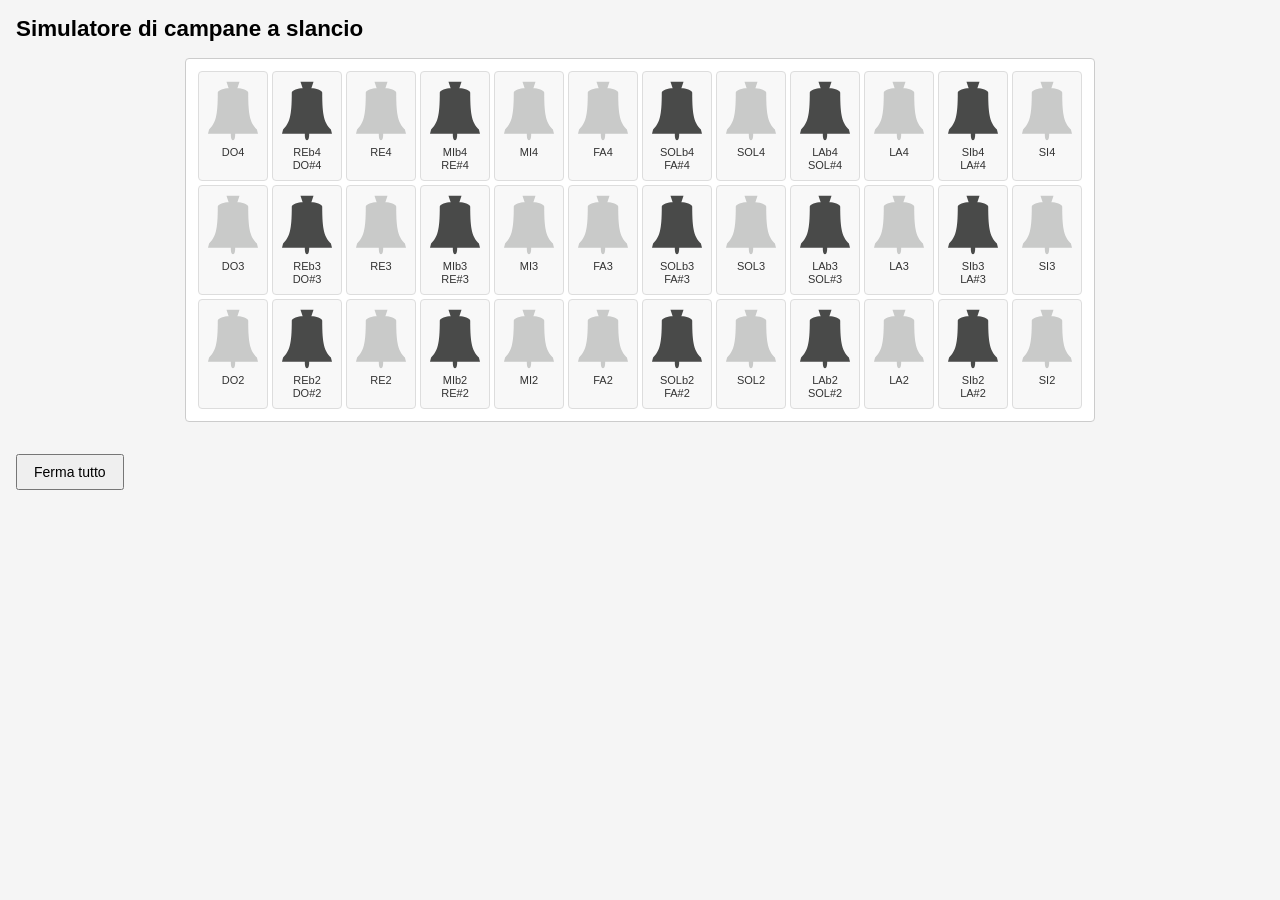
<file: index.html>
<!DOCTYPE html>
<html lang="it">
<head>
  <meta charset="UTF-8">
  <meta name="viewport" content="width=device-width, initial-scale=1">
  <title>Simulatore di campane a slancio</title>
  <style>
    body {
      font-family: sans-serif;
      background: #f5f5f5;
      margin: 0;
      padding: 16px;
    }

    h1 {
      font-size: 1.4em;
      margin: 0 0 16px;
    }

    .big-table {
      display: flex;
      justify-content: center;
    }

    #wrapper {
      background: #fff;
      padding: 12px;
      border: 1px solid #ccc;
      border-radius: 4px;
    }

    #flexbox {
      display: grid;
      grid-template-columns: repeat(12, 70px);
      grid-auto-rows: 110px;
      gap: 4px;
    }

    .button {
      position: relative;
      display: flex;
      flex-direction: column;
      align-items: center;
      justify-content: flex-start;
      padding: 4px 0;
      border-radius: 4px;
      cursor: pointer;
      user-select: none;
      background: #f8f8f8;
      border: 1px solid #ddd;
      transition: background 0.1s;
    }

    .button:hover {
      background: #efefef;
    }

    .button img {
      width: 50px;
      height: 70px;
      pointer-events: none;
      transform-origin: 50% 0%; /* swing pivot at top of bell */
    }

    /* Clapper sits at the same origin as the bell so they swing together */
    .button img.clapper {
      position: absolute;
      top: 4px;
      left: 50%;
      transform: translateX(-50%);
      transform-origin: 50% 0%;
    }

    .button .label {
      font-size: 11px;
      text-align: center;
      line-height: 1.2;
      color: #333;
      pointer-events: none;
    }

    .button.ringing {
      background: #fff3e0;
    }

    button#stopAll {
      margin-top: 16px;
      padding: 8px 16px;
      font-size: 14px;
      cursor: pointer;
    }

    @keyframes swinging {
      0%   { transform: rotate(-10deg); }
      50%  { transform: rotate(10deg); }
      100% { transform: rotate(-10deg); }
    }
  </style>
</head>
<body>
  <h1>Simulatore di campane a slancio</h1>
  <div class="big-table">
    <div id="wrapper">
      <div id="flexbox"></div>
    </div>
  </div>
  <p><button id="stopAll">Ferma tutto</button></p>

  <script>
    // 12 chromatic notes per octave; rendered as a row in the grid.
    // `id` matches the audio filename (German notation).
    // `label` is the Italian display label (will get the octave number appended).
    // `sharp` controls which SVG is used (light vs dark grey).
    const NOTES_PER_OCTAVE = [
      { id: "c",       label: "DO",         sharp: false },
      { id: "cis-des", label: "REb\nDO#",   sharp: true  },
      { id: "d",       label: "RE",         sharp: false },
      { id: "dis-es",  label: "MIb\nRE#",   sharp: true  },
      { id: "e",       label: "MI",         sharp: false },
      { id: "f",       label: "FA",         sharp: false },
      { id: "fis-ges", label: "SOLb\nFA#",  sharp: true  },
      { id: "g",       label: "SOL",        sharp: false },
      { id: "gis-as",  label: "LAb\nSOL#",  sharp: true  },
      { id: "a",       label: "LA",         sharp: false },
      { id: "ais-b",   label: "SIb\nLA#",   sharp: true  },
      { id: "h",       label: "SI",         sharp: false }
    ];

    // Octave row mapping: row 0 (top) = highest octave (DO4-SI4), row 2 (bottom) = lowest (DO2-SI2).
    // `octIndex` matches the original ID suffix: 0 = octave 2, 1 = octave 3, 2 = octave 4.
    // Original CSS uses class `l1` for bottom row (octave 2), `l3` for top row (octave 4).
    const OCTAVE_ROWS = [
      { octIndex: 2, lClass: "l3" }, // DO4-SI4 row, displayed top
      { octIndex: 1, lClass: "l2" }, // DO3-SI3 row
      { octIndex: 0, lClass: "l1" }  // DO2-SI2 row, displayed bottom
    ];

    function buildBellGrid() {
      const flexbox = document.getElementById("flexbox");
      let bIndex = 1; // matches original b1..b36 numbering: bottom-left = b1, top-right = b36
      const rowsBottomUp = [...OCTAVE_ROWS].reverse(); // assign bN starting from bottom row
      // First pass: assign bN per spec (b1..b12 = bottom row left-to-right, etc.)
      const numbering = new Map();
      for (const row of rowsBottomUp) {
        for (const note of NOTES_PER_OCTAVE) {
          const fullId = note.id + row.octIndex;
          numbering.set(fullId, bIndex++);
        }
      }
      // Render top-to-bottom for visual layout
      for (const row of OCTAVE_ROWS) {
        for (const note of NOTES_PER_OCTAVE) {
          const fullId = note.id + row.octIndex;
          const displayOctave = row.octIndex + 2; // 0->2, 1->3, 2->4
          const labelHtml = note.label
            .replace("\n", displayOctave + "<br>") + displayOctave;
          const imgFile = note.sharp ? "bell-dark-grey.svg" : "bell-light-grey.svg";
          const div = document.createElement("div");
          div.id = fullId;
          div.className = `button b${numbering.get(fullId)} ${row.lClass}`;
          div.innerHTML = `<img src="img/${imgFile}" alt=""><div class="label">${labelHtml}</div>`;
          flexbox.appendChild(div);
        }
      }
    }

    const MAX_SIMULTANEOUS = 50;
    const SOUND_PATH = "sound/";

    class BellPlayer {
      constructor(buttonEl) {
        this.button = buttonEl;
        this.id = buttonEl.id;
        this.audio = null;       // lazy-created on first click
        this.duration = null;    // discovered from audio metadata
        this.isRinging = false;
        this._fadeTimer = null;  // for cancelling fades
        this.button.addEventListener("click", () => this.onClick());
      }

      ensureAudio() {
        if (this.audio) return Promise.resolve();
        this.audio = document.createElement("audio");
        this.audio.loop = true;
        this.audio.preload = "metadata";
        const oggSrc = document.createElement("source");
        oggSrc.src = SOUND_PATH + this.id + ".ogg";
        oggSrc.type = "audio/ogg";
        const mp3Src = document.createElement("source");
        mp3Src.src = SOUND_PATH + this.id + ".mp3";
        mp3Src.type = "audio/mpeg";
        this.audio.appendChild(oggSrc);
        this.audio.appendChild(mp3Src);
        document.body.appendChild(this.audio);
        return new Promise((resolve, reject) => {
          this.audio.addEventListener("loadedmetadata", () => {
            this.duration = this.audio.duration;
            resolve();
          }, { once: true });
          this.audio.addEventListener("error", (e) => reject(e), { once: true });
        });
      }

      async onClick() {
        if (this.isRinging) {
          this.stop();
        } else {
          await this.start();
        }
      }

      async start() {
        if (document.querySelectorAll(".ringing").length >= MAX_SIMULTANEOUS) return;
        await this.ensureAudio();
        if (this._fadeTimer) {
          clearInterval(this._fadeTimer);
          this._fadeTimer = null;
        }
        this.isRinging = true;
        this.button.classList.add("ringing");
        this._showRingingVisuals();

        const dur = this.duration;
        const initialDelayMs = (dur / 24) * 1000;
        const fadeInMs = (dur / 6) * 1000;
        const targetVolume = 0.30; // 30% as in original

        this.audio.currentTime = 0;
        this.audio.volume = 0;

        setTimeout(() => {
          if (!this.isRinging) return; // user may have clicked stop already
          this.audio.play();
          this._fadeVolume(0, targetVolume, fadeInMs);
        }, initialDelayMs);
      }

      stop() {
        this.isRinging = false;
        this.button.classList.remove("ringing");
        this._showIdleVisuals();
        if (!this.audio) return;
        if (this._fadeTimer) {
          clearInterval(this._fadeTimer);
          this._fadeTimer = null;
        }
        const dur = this.duration || 1;
        const fadeOutMs = Math.pow(dur, 2.5) * 0.02 * 1000;
        const startVolume = this.audio.volume;
        this._fadeVolume(startVolume, 0, fadeOutMs, () => {
          this.audio.pause();
          this.audio.currentTime = 0;
        });
      }

      _fadeVolume(from, to, durationMs, onDone) {
        if (this._fadeTimer) clearInterval(this._fadeTimer);
        if (durationMs <= 0) {
          this.audio.volume = to;
          if (onDone) onDone();
          return;
        }
        const stepMs = 30;
        const totalSteps = Math.max(1, Math.round(durationMs / stepMs));
        let step = 0;
        this.audio.volume = from;
        this._fadeTimer = setInterval(() => {
          step++;
          const t = step / totalSteps;
          const v = from + (to - from) * t;
          this.audio.volume = Math.max(0, Math.min(1, v));
          if (step >= totalSteps) {
            clearInterval(this._fadeTimer);
            this._fadeTimer = null;
            if (onDone) onDone();
          }
        }, stepMs);
      }

      _showRingingVisuals() {
        const swingDuration = this.duration / 6; // seconds, matches original
        const mainImg = this.button.querySelector("img:not(.clapper)");
        mainImg.src = "img/bell-brown-wo-clapper.svg";
        mainImg.style.animation = `swinging ${swingDuration}s ease-in-out infinite`;
        // Insert clapper if not already there
        if (!this.button.querySelector("img.clapper")) {
          const clapper = document.createElement("img");
          clapper.className = "clapper";
          clapper.src = "img/clapper-brown.svg";
          clapper.style.animation = `swinging ${swingDuration}s ease-in-out infinite`;
          clapper.alt = "";
          this.button.appendChild(clapper);
        }
      }

      _showIdleVisuals() {
        const mainImg = this.button.querySelector("img:not(.clapper)");
        if (mainImg) {
          mainImg.style.animation = "";
          // Determine grey tone from the label: contains "#" → sharp → dark grey
          const isSharp = this.button.querySelector(".label").innerHTML.includes("#");
          mainImg.src = isSharp ? "img/bell-dark-grey.svg" : "img/bell-light-grey.svg";
        }
        const clapper = this.button.querySelector("img.clapper");
        if (clapper) clapper.remove();
      }
    }

    // Registry of all BellPlayer instances, keyed by id
    const players = new Map();

    function initPlayers() {
      for (const btn of document.querySelectorAll("#flexbox .button")) {
        players.set(btn.id, new BellPlayer(btn));
      }
    }

    document.addEventListener("DOMContentLoaded", () => {
      buildBellGrid();
      initPlayers();
      document.getElementById("stopAll").addEventListener("click", () => {
        for (const player of players.values()) {
          if (player.isRinging) player.stop();
        }
      });
    });
  </script>
</body>
</html>
</file>
